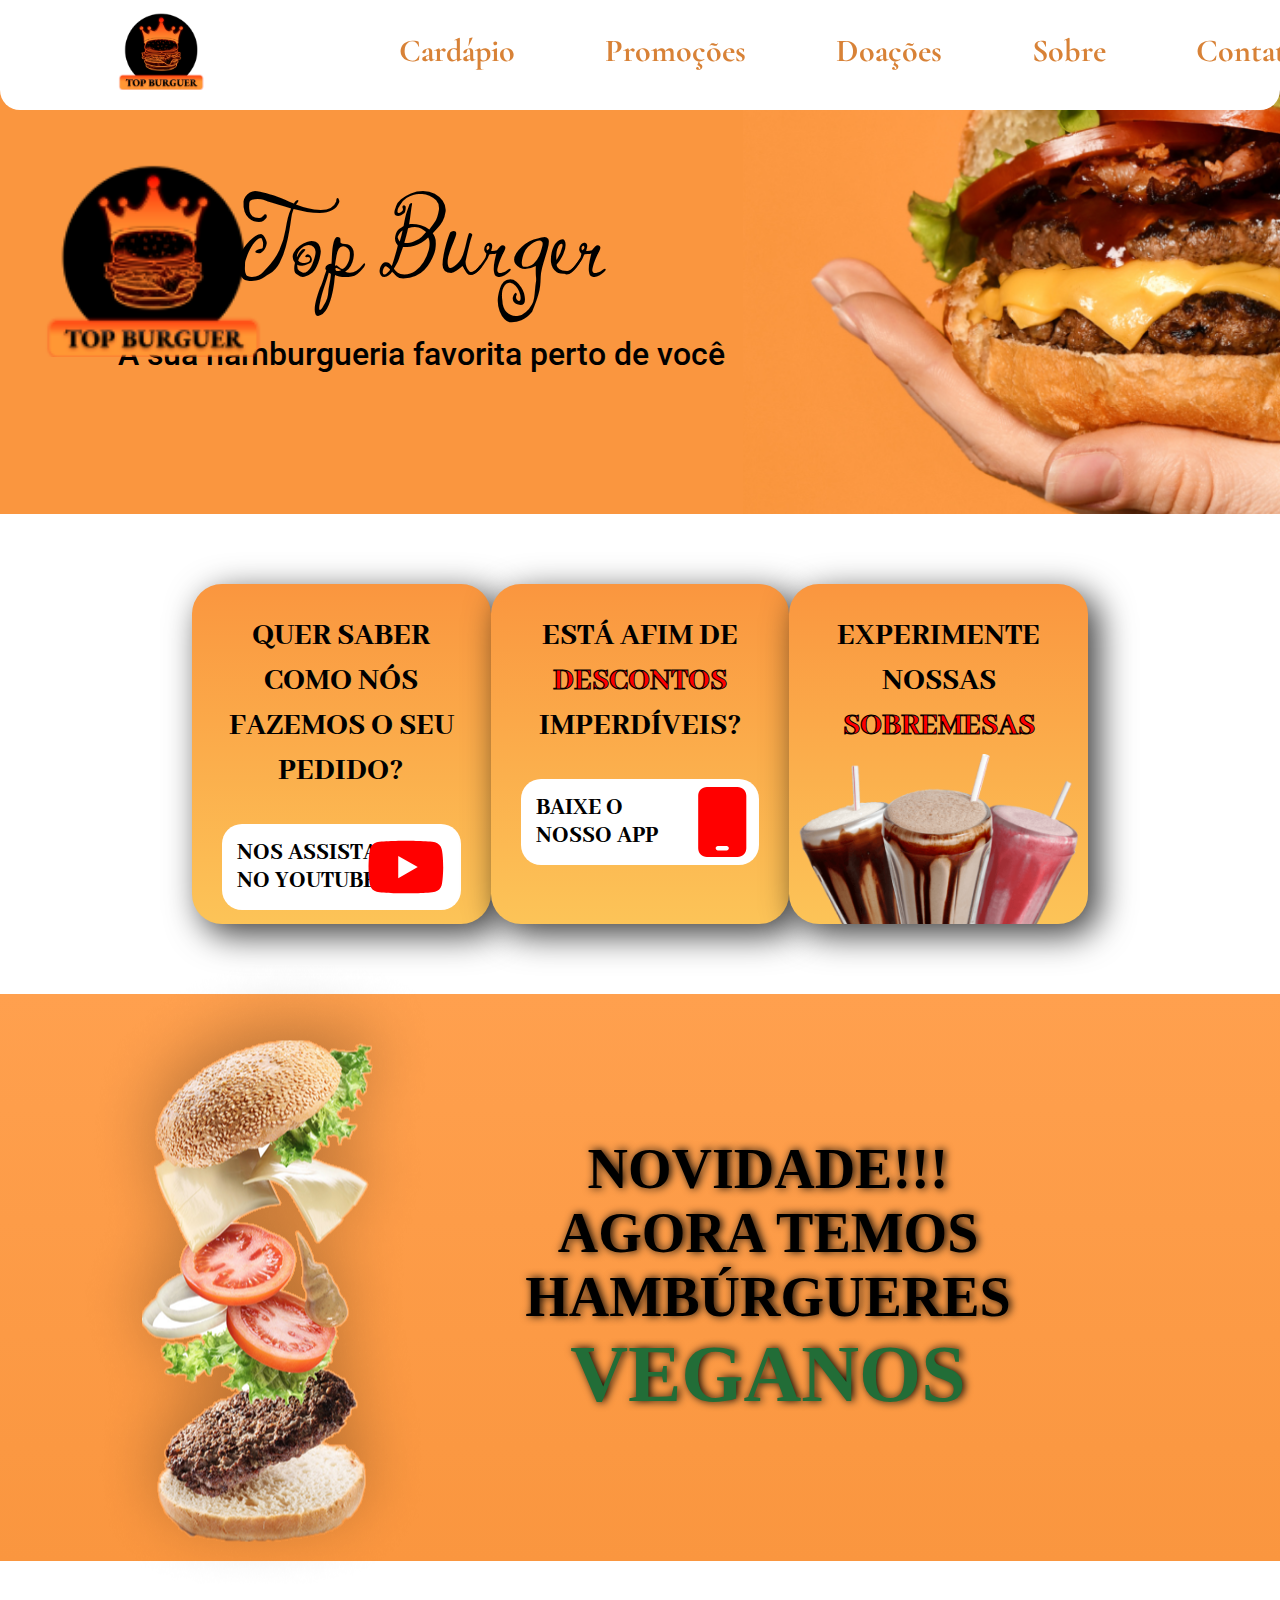
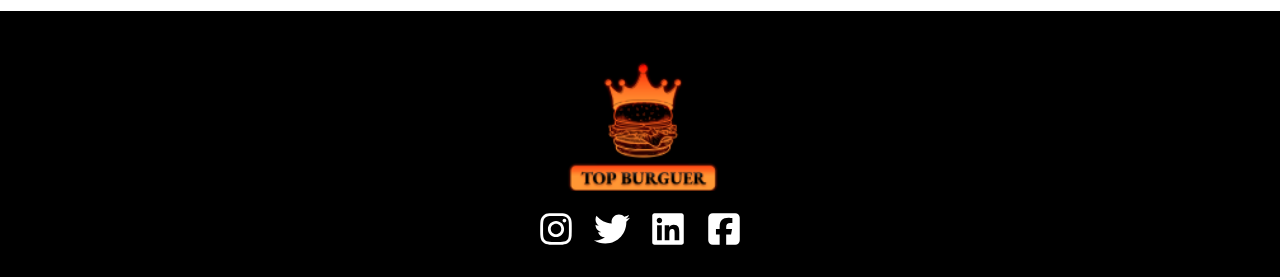
<file: index.html>
<!DOCTYPE html>
<html lang="en">
<head>
    <meta charset="UTF-8">
    <meta name="viewport" content="width=device-width, initial-scale=1.0">
    <title>Top Burger</title>
    <link rel="stylesheet" href="footer.css">
    <link rel="stylesheet" href="header.css">
    <link rel="stylesheet" href="home.css">
    <!-- Fontes -->
    <link rel="preconnect" href="https://fonts.googleapis.com">
    <link rel="preconnect" href="https://fonts.gstatic.com" crossorigin>
    <link href="https://fonts.googleapis.com/css2?family=Ingrid+Darling&display=swap" rel="stylesheet">
    <link href="https://fonts.googleapis.com/css2?family=Roboto:ital,wght@0,100;0,300;0,400;0,500;0,700;0,900;1,100;1,300;1,400;1,500;1,700;1,900&display=swap" rel="stylesheet">
    <link href="https://fonts.googleapis.com/css2?family=Cormorant+Garamond:ital,wght@0,300;0,400;0,500;0,600;0,700;1,300;1,400;1,500;1,600;1,700&display=swap" rel="stylesheet">
    <link href="https://fonts.googleapis.com/css2?family=Abhaya+Libre:wght@400;500;600;700;800&display=swap" rel="stylesheet">
</head>
<body>
    <header>
        <a href="index.html"><img src="fotos/image 3.png" alt=""></a>
        <a href="cardapio.html">Cardápio</a>
        <a href="">Promoções</a>
        <a href="">Doações</a>
        <a href="sobre.html">Sobre</a>
        <a href="contato.html">Contato</a>
        <a href="pedido.html">Pedido</a>
    </header>
    <div id="top-title">
        <img id="top-title-logo" src="fotos/image 3.png" alt="">
        <div>
            <h1>Top Burger</h1>
            <p>A sua hamburgueria favorita perto de você</p>
        </div>
        <img src="fotos/image 1.png" alt="">
    </div>
    <ul id="card-container">
        <li class="card">
            <h4>Quer saber como nós fazemos o seu pedido?</h4>
            <div>
                <p>Nos assista no Youtube</p>
                <svg xmlns="http://www.w3.org/2000/svg" viewBox="0 0 576 512"><!--!Font Awesome Free 6.6.0 by @fontawesome - https://fontawesome.com License - https://fontawesome.com/license/free Copyright 2024 Fonticons, Inc.--><path d="M549.7 124.1c-6.3-23.7-24.8-42.3-48.3-48.6C458.8 64 288 64 288 64S117.2 64 74.6 75.5c-23.5 6.3-42 24.9-48.3 48.6-11.4 42.9-11.4 132.3-11.4 132.3s0 89.4 11.4 132.3c6.3 23.7 24.8 41.5 48.3 47.8C117.2 448 288 448 288 448s170.8 0 213.4-11.5c23.5-6.3 42-24.2 48.3-47.8 11.4-42.9 11.4-132.3 11.4-132.3s0-89.4-11.4-132.3zm-317.5 213.5V175.2l142.7 81.2-142.7 81.2z"/></svg>
            </div>
        </li>
        <li class="card">
            <h4>Está afim de <span>descontos</span> imperdíveis?</h4>
            <div>
                <p>Baixe o nosso app</p>
                <svg xmlns="http://www.w3.org/2000/svg" viewBox="0 0 384 512"><!--!Font Awesome Free 6.6.0 by @fontawesome - https://fontawesome.com License - https://fontawesome.com/license/free Copyright 2024 Fonticons, Inc.--><path d="M80 0C44.7 0 16 28.7 16 64l0 384c0 35.3 28.7 64 64 64l224 0c35.3 0 64-28.7 64-64l0-384c0-35.3-28.7-64-64-64L80 0zm80 432l64 0c8.8 0 16 7.2 16 16s-7.2 16-16 16l-64 0c-8.8 0-16-7.2-16-16s7.2-16 16-16z"/></svg>  </div>
        </li>
        <li class="card">
            <h4>Experimente nossas <span>sobremesas</span></h4>
            <img src="fotos/pngwing 1.png" alt="">
        </li>
    </ul>
    <div id="novidade-veganos">
        <img src="fotos/pngwing 2.png" alt="">
        <div>
            <h2>NOVIDADE!!!<br> AGORA TEMOS HAMBÚRGUERES<br><span>VEGANOS</span></h2>
        </div>
    </div>
    <footer>
        <img src="fotos/image 3.png" alt="">
        <div>
            <svg xmlns="http://www.w3.org/2000/svg" viewBox="0 0 448 512"><!--!Font Awesome Free 6.6.0 by @fontawesome - https://fontawesome.com License - https://fontawesome.com/license/free Copyright 2024 Fonticons, Inc.--><path d="M224.1 141c-63.6 0-114.9 51.3-114.9 114.9s51.3 114.9 114.9 114.9S339 319.5 339 255.9 287.7 141 224.1 141zm0 189.6c-41.1 0-74.7-33.5-74.7-74.7s33.5-74.7 74.7-74.7 74.7 33.5 74.7 74.7-33.6 74.7-74.7 74.7zm146.4-194.3c0 14.9-12 26.8-26.8 26.8-14.9 0-26.8-12-26.8-26.8s12-26.8 26.8-26.8 26.8 12 26.8 26.8zm76.1 27.2c-1.7-35.9-9.9-67.7-36.2-93.9-26.2-26.2-58-34.4-93.9-36.2-37-2.1-147.9-2.1-184.9 0-35.8 1.7-67.6 9.9-93.9 36.1s-34.4 58-36.2 93.9c-2.1 37-2.1 147.9 0 184.9 1.7 35.9 9.9 67.7 36.2 93.9s58 34.4 93.9 36.2c37 2.1 147.9 2.1 184.9 0 35.9-1.7 67.7-9.9 93.9-36.2 26.2-26.2 34.4-58 36.2-93.9 2.1-37 2.1-147.8 0-184.8zM398.8 388c-7.8 19.6-22.9 34.7-42.6 42.6-29.5 11.7-99.5 9-132.1 9s-102.7 2.6-132.1-9c-19.6-7.8-34.7-22.9-42.6-42.6-11.7-29.5-9-99.5-9-132.1s-2.6-102.7 9-132.1c7.8-19.6 22.9-34.7 42.6-42.6 29.5-11.7 99.5-9 132.1-9s102.7-2.6 132.1 9c19.6 7.8 34.7 22.9 42.6 42.6 11.7 29.5 9 99.5 9 132.1s2.7 102.7-9 132.1z"/></svg>
            <svg xmlns="http://www.w3.org/2000/svg" viewBox="0 0 512 512"><!--!Font Awesome Free 6.6.0 by @fontawesome - https://fontawesome.com License - https://fontawesome.com/license/free Copyright 2024 Fonticons, Inc.--><path d="M459.4 151.7c.3 4.5 .3 9.1 .3 13.6 0 138.7-105.6 298.6-298.6 298.6-59.5 0-114.7-17.2-161.1-47.1 8.4 1 16.6 1.3 25.3 1.3 49.1 0 94.2-16.6 130.3-44.8-46.1-1-84.8-31.2-98.1-72.8 6.5 1 13 1.6 19.8 1.6 9.4 0 18.8-1.3 27.6-3.6-48.1-9.7-84.1-52-84.1-103v-1.3c14 7.8 30.2 12.7 47.4 13.3-28.3-18.8-46.8-51-46.8-87.4 0-19.5 5.2-37.4 14.3-53 51.7 63.7 129.3 105.3 216.4 109.8-1.6-7.8-2.6-15.9-2.6-24 0-57.8 46.8-104.9 104.9-104.9 30.2 0 57.5 12.7 76.7 33.1 23.7-4.5 46.5-13.3 66.6-25.3-7.8 24.4-24.4 44.8-46.1 57.8 21.1-2.3 41.6-8.1 60.4-16.2-14.3 20.8-32.2 39.3-52.6 54.3z"/></svg>
            <svg xmlns="http://www.w3.org/2000/svg" viewBox="0 0 448 512"><!--!Font Awesome Free 6.6.0 by @fontawesome - https://fontawesome.com License - https://fontawesome.com/license/free Copyright 2024 Fonticons, Inc.--><path d="M416 32H31.9C14.3 32 0 46.5 0 64.3v383.4C0 465.5 14.3 480 31.9 480H416c17.6 0 32-14.5 32-32.3V64.3c0-17.8-14.4-32.3-32-32.3zM135.4 416H69V202.2h66.5V416zm-33.2-243c-21.3 0-38.5-17.3-38.5-38.5S80.9 96 102.2 96c21.2 0 38.5 17.3 38.5 38.5 0 21.3-17.2 38.5-38.5 38.5zm282.1 243h-66.4V312c0-24.8-.5-56.7-34.5-56.7-34.6 0-39.9 27-39.9 54.9V416h-66.4V202.2h63.7v29.2h.9c8.9-16.8 30.6-34.5 62.9-34.5 67.2 0 79.7 44.3 79.7 101.9V416z"/></svg>
            <svg xmlns="http://www.w3.org/2000/svg" viewBox="0 0 448 512"><!--!Font Awesome Free 6.6.0 by @fontawesome - https://fontawesome.com License - https://fontawesome.com/license/free Copyright 2024 Fonticons, Inc.--><path d="M64 32C28.7 32 0 60.7 0 96V416c0 35.3 28.7 64 64 64h98.2V334.2H109.4V256h52.8V222.3c0-87.1 39.4-127.5 125-127.5c16.2 0 44.2 3.2 55.7 6.4V172c-6-.6-16.5-1-29.6-1c-42 0-58.2 15.9-58.2 57.2V256h83.6l-14.4 78.2H255V480H384c35.3 0 64-28.7 64-64V96c0-35.3-28.7-64-64-64H64z"/></svg>
        </div>
    </footer>
</body>
</html>
</file>
<file: footer.css>
footer{
    display: flex;
    flex-direction: column;
    align-items: center;
    padding-top: 40px;
    padding-bottom: 30px;
    background-color: black;
}
footer >img{
    margin-bottom: 20px;
    height: 140px;
}
footer > div{
    display: flex;
}
footer >div >svg:hover{
    cursor: pointer;
    transform: scale(1.4);
}
footer >div >svg{
    margin: 0 10px;
    height: 36px;
    width: 36px;
    fill: white;
    transition: all .5s;
}
</file>
<file: header.css>
header{
    display: flex;
    padding: 20px 100px;
    padding-top: 10px;
    border-radius: 0 0 20px 20px ;
    background-color: white;
    position: fixed;
    justify-content: space-around;
    width: 100%;
    top: 0;
    z-index: 1;
}
header *{
    margin-right: 90px;
}
header img{
    height: 80px;
}
header a{
    display: flex;
    align-items: center;
    font-size: 2rem;
    font-weight: 700;
    text-decoration: none;
    color: #D88237;
    font-family: 'Cormorant Garamond', sans-serif;
}
</file>
<file: home.css>
*{
    margin: 0;
    padding: 0;
    box-sizing: border-box;
}
#top-title{
    margin-bottom: 70px;
    display: grid;
    grid-template-columns: 1fr 538px;
    justify-content: end;
    justify-items: center;
    align-items: end;
    position: relative;
    background-color: #FA963F;
    height: 514px;
    overflow: hidden;
}
#top-title-logo{
    height: 200px;
    position: absolute;
    top: 50%;
    left: 0;
    transform: translate(0,-50%);
}
#top-title >div{
    align-self: center;
    padding-left: 100px;
}
#top-title h1{
    font-size: 8rem;
    font-family: "Ingrid Darling", cursive;
    font-weight: 400;
    margin-bottom: 10px;
    text-align: center;
}
#top-title p{
    font-family: "Roboto", sans-serif;
    font-weight: 500;
    font-size: 2rem;
}
#card-container{
    width: 70%;
    display: flex;
    margin: auto;
    margin-bottom: 70px;    
    justify-content: space-between;
    list-style-type: none;
}
.card:hover{
    transform: scale(1.2);
    cursor: pointer;
}
#card-container:has(.card:hover) .card:not(:hover){
    filter: blur(2px);
}

.card{
    width: 340px;
    height: 340px;
    border-radius: 30px;
    padding: 30px;
    background-color: blue;
    -webkit-box-shadow: 10px 10px 34px 1px rgba(0,0,0,0.75);
    -moz-box-shadow: 10px 10px 34px 1px rgba(0,0,0,0.75);
    box-shadow: 10px 10px 34px 1px rgba(0,0,0,0.75);
    background-color: #FA963F;
    background-image: linear-gradient(to bottom, rgba(255,241,112,0), rgba(255,241,112,.5));
    transition: all .5s ease-out;
    position: relative;
}
.card > h4{
    font-family: "Abhaya Libre", serif;
    font-weight: 800;
    text-transform: uppercase;
    font-size: 2rem;
    line-height: 45px;
    text-align: center;
    margin-bottom: 30px;
}
.card > h4>span{
    color: red;
    -webkit-text-stroke-width: 1px;
            -webkit-text-stroke-color: black;
}
.card >div{
    background-color: white;
    padding: 15px;
    border-radius: 20px;
    position: relative;
}
.card >div>p{
    width: 160px;
    font-family: "Abhaya Libre", serif;
    font-weight: 800;
    text-transform: uppercase;
    font-size: 1.5rem;
}
.card >div>svg{
    position: absolute;
    height: 70px;
    top: 50%;
    left: 100%;
    transform: translate(-120%,-50%);
    fill: red;
}
.card>img{
    height: 170px;
    position: absolute;
    top: 100%;
    left: 50%;
    transform: translate(-50%,-100%);
}
#novidade-veganos{
    position: relative;
    background-image: linear-gradient(to bottom, rgba(255,160,78,1),rgba(250,150,63,1));
    height: 567px;
    margin-bottom: 50px;
}
#novidade-veganos > img{
    position: absolute;
    top: 50%;
    left: 20%;
    transform: translate(-50%,-50%);
}
#novidade-veganos > div{
    position: absolute;
    left: 60%;
    top: 50%;
    width: 45%;
    transform: translate(-50%,-50%);
}
#novidade-veganos > div > h2{
    font-size: 3.5rem;
    text-align: center;
    text-shadow: 2px 0px 8px #000000;
}
#novidade-veganos > div > h2 >span{
    font-size: 5rem;
    color: #226D37;
}
</file>
